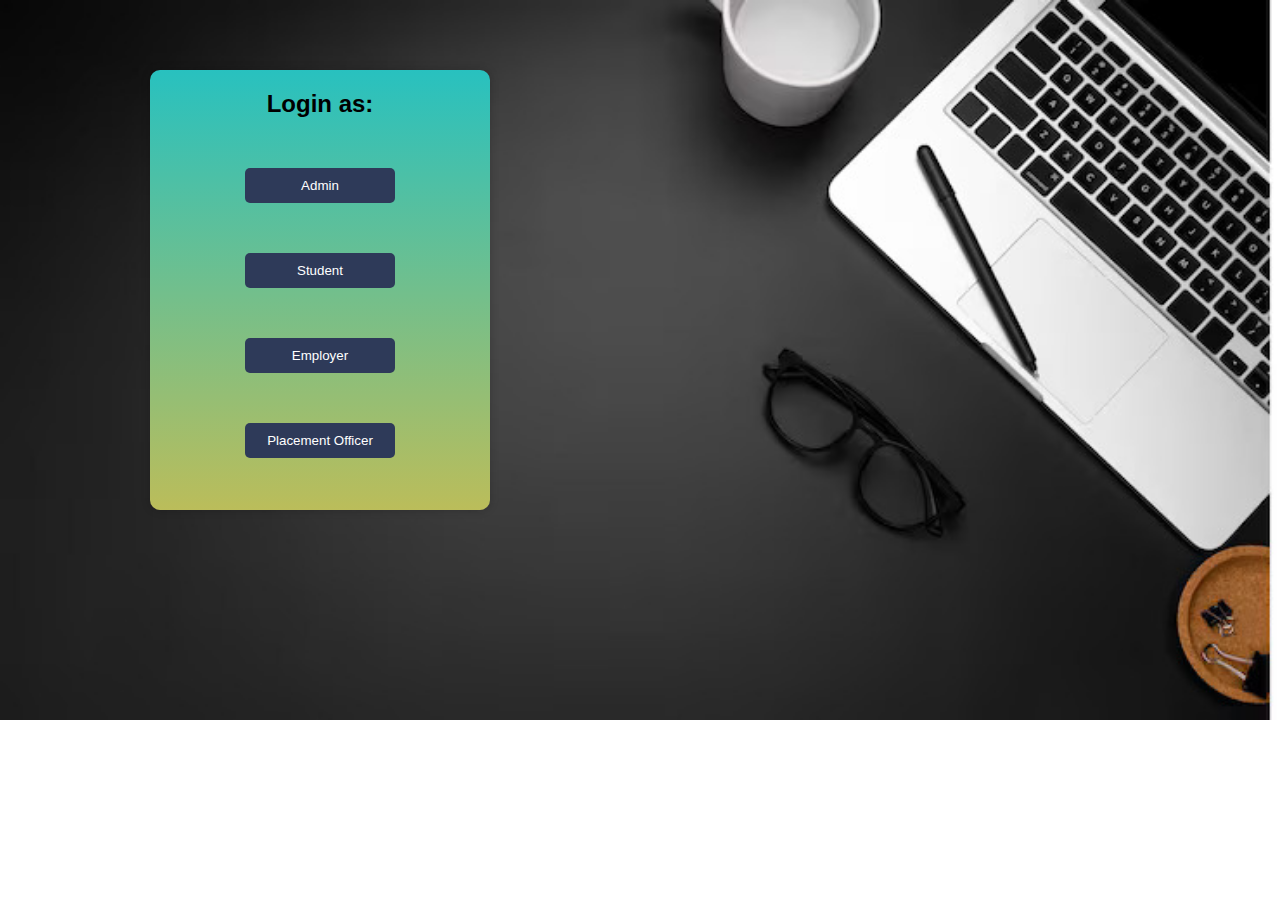
<file: index.html>
<!DOCTYPE html>
<html lang="en">
<head>
  <meta charset="UTF-8" />
  <meta name="viewport" content="width=device-width, initial-scale=1.0" />
  <title>Placement Interaction and Tracking System</title>
  <link rel="stylesheet" href="style.css" />
</head>
<body>

  <div id="loader">
    <div class="spinner"></div>
    <p>Loading...</p>
  </div>


  <div class="container">
    <div class="login-box">
      <h2>Login as:</h2>
      <button onclick="showLoader('admin.html')">Admin</button>
      <button onclick="showLoader('student.html')">Student</button>
      <button onclick="showLoader('employer.html')">Employer</button>
      <button onclick="showLoader('officer.html')">Placement Officer</button>
    </div>
  </div>
  <script src="script.js"></script>
</body>
</html>
</file>
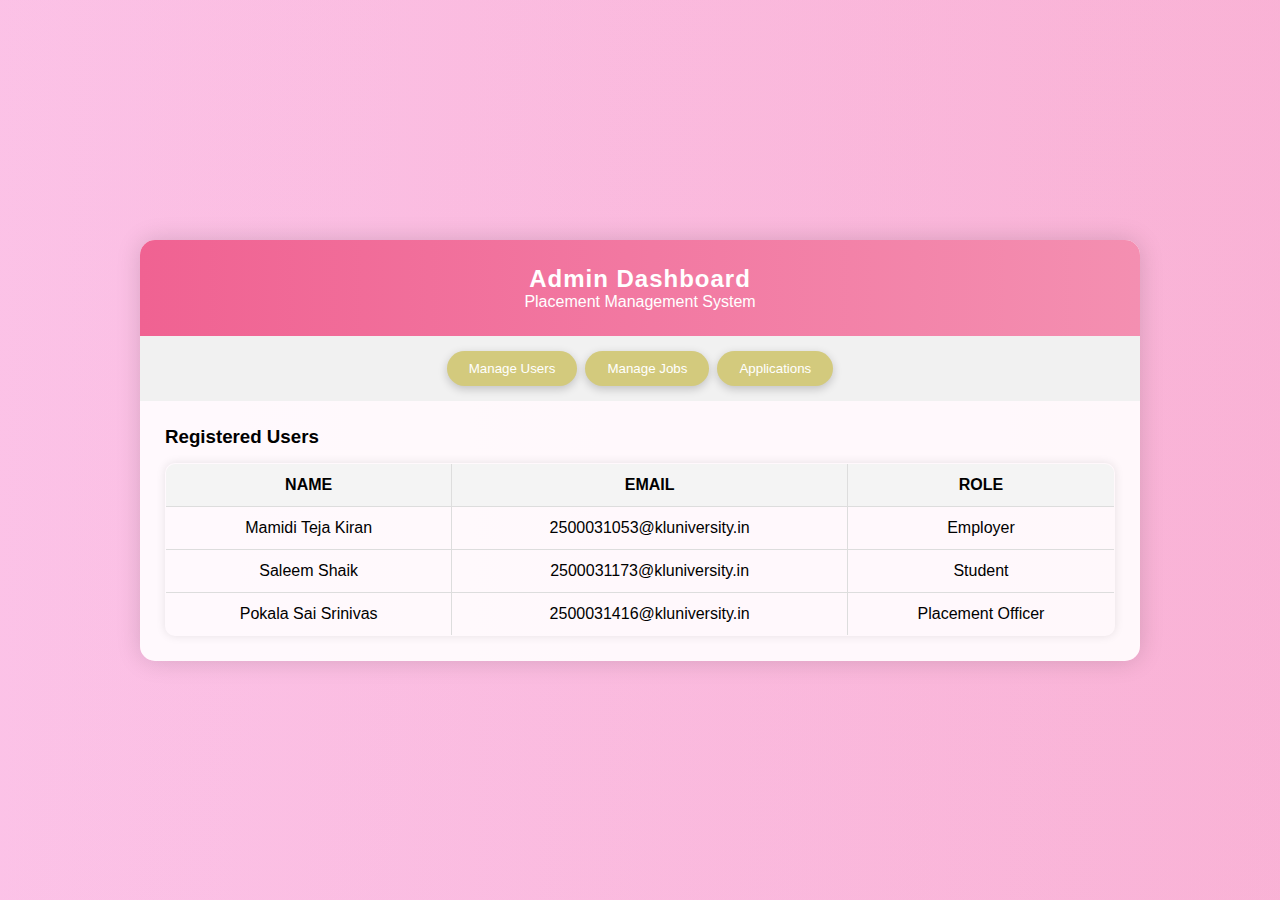
<file: admin.html>
<!DOCTYPE html>
<html lang="en">
<head>
  <meta charset="UTF-8" />
  <meta name="viewport" content="width=device-width, initial-scale=1.0" />
  <title>Admin Dashboard - Placement Portal</title>
  <link rel="stylesheet" href="style1.css">
</head>
<body>

  <div class="dashboard">
    <div class="header">
      <h2>Admin Dashboard</h2>
      <p>Placement Management System</p>
    </div>

    <div class="menu">
      <button onclick="showSection('users')">Manage Users</button>
      <button onclick="showSection('jobs')">Manage Jobs</button>
      <button onclick="showSection('applications')">Applications</button>
    </div>

    <div class="content active" id="users">
      <h3>Registered Users</h3>
      <table>
        <tr>
          <th>Name</th>
          <th>Email</th>
          <th>Role</th>
        </tr>
        <tr>
          <td>Mamidi Teja Kiran</td>
          <td>2500031053@kluniversity.in</td>
          <td>Employer</td>
        </tr>
        <tr>
          <td>Saleem Shaik</td>
          <td>2500031173@kluniversity.in</td>
          <td>Student</td>
        </tr>
        <tr>
            <td>Pokala Sai Srinivas</td>
            <td>2500031416@kluniversity.in</td>
            <td>Placement Officer</td>
        </tr>
      </table>
    </div>

    
    <div class="content" id="jobs">
      <h3>Job Listings</h3>
      <table>
        <tr>
          <th>Job Title</th>
          <th>Company Logo</th>
          <th>Company</th>
          <th>Deadline</th>
        </tr>
        <tr>
          <td>Software Internship</td>
          <td><img src="ibm-logo.webp" height="30px" width="30px"></td>
          <td>IBM</td>
          <td>30/11/25</td>
        </tr>
        <tr>
          <td>Web Developer</td>
          <td><img src="google-logo.webp" height="30px" width="30px" ></td>
          <td>GOOGLE</td>
          <td>10/12/25</td>
        </tr>
        <tr>
            <td>Mobile App Developer</td>
            <td><img src="microsoft-logo.png" height="30px" width="30px"></td>
            <td>MICROSOFT</td>
            <td>26/12/25</td>
        </tr>
        <tr>
            <td>Data Scientist</td>
            <td><img src="bosch-logo.png" height="30px" width="30px"></td>
            <td>BOSCH</td>
            <td>5/12/25</td>
        </tr>
        <tr>
            <td>Cloud Engineer</td>
            <td><img src="jp-logo.jpg" height="30px" width="30px"></td>
            <td>JP MORGAN</td>
            <td>26/3/25</td>
        </tr>
      </table>
    </div>

    <div class="content" id="applications">
      <h3>Student Applications</h3>
      <table>
        <tr>
          <th>Student Name</th>
          <th>Job Applied</th>
          <th>Status</th>
        </tr>
        <tr>
          <td>Mamidi Teja kiran</td>
          <td>Software Intern</td>
          <td>Shortlisted</td>
        </tr>
        <tr>
          <td>Saleem Shaik</td>
          <td>Web Developer</td>
          <td>Meritlisted</td>
        </tr>
        <tr>
            <td>Pokala Sai Srinivas</td>
            <td>Frontend Developer</td>
            <td>Shortlisted</td>
        </tr>
      </table>
    </div>
  </div>

  <script>
    function showSection(sectionId) {
      const sections = document.querySelectorAll(".content");
      sections.forEach(sec => sec.classList.remove("active"));
      document.getElementById(sectionId).classList.add("active");
    }
  </script>

</body>
</html>
</file>
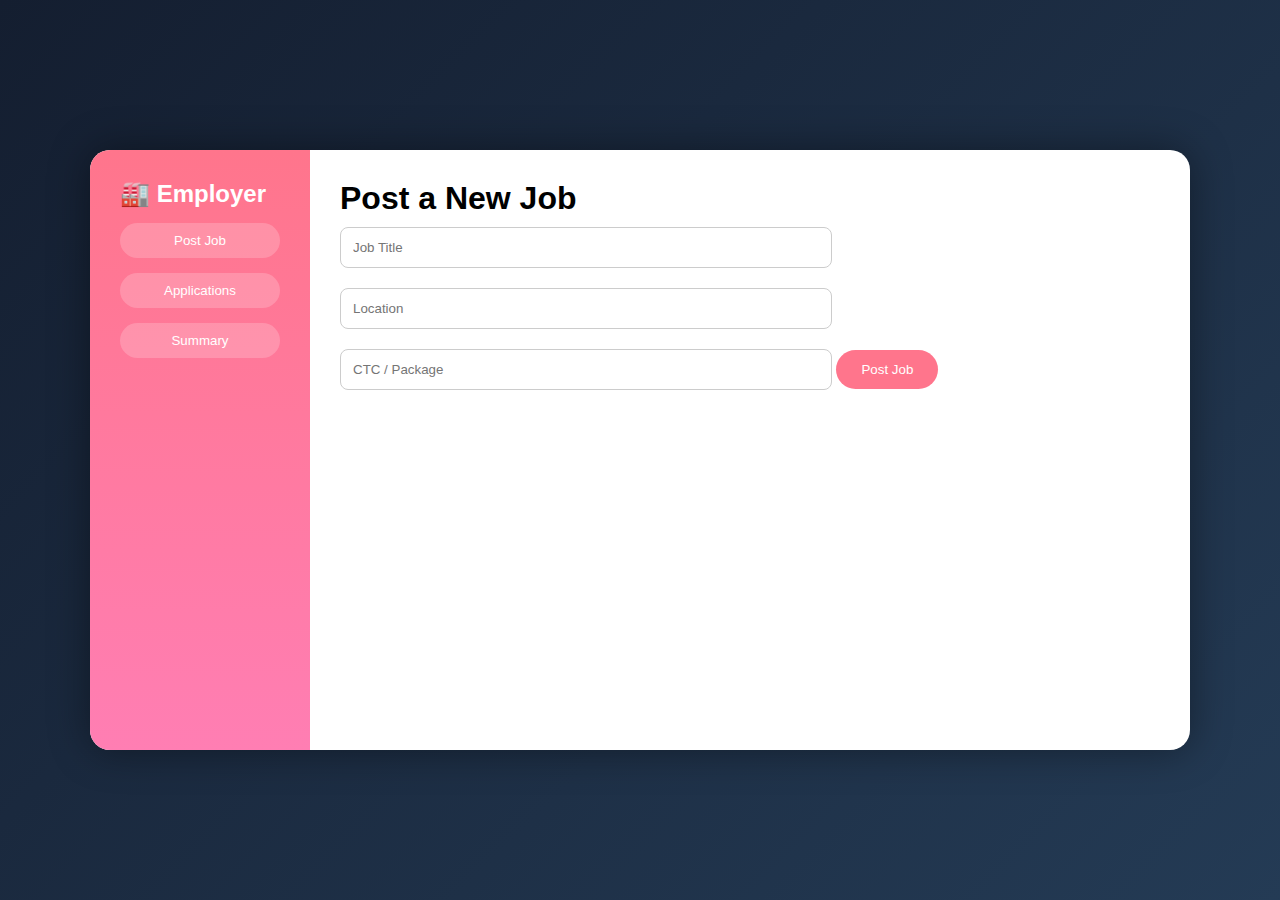
<file: employer.html>
<!DOCTYPE html>
<html lang="en">
<head>
  <meta charset="UTF-8">
  <title>Employer Dashboard</title>
  <meta name="viewport" content="width=device-width, initial-scale=1.0">
  <link rel="stylesheet" href="style3.css">
</head>
<body>

<div class="wrapper">
  <aside>
    <h2>🏭 Employer</h2>
    <button onclick="show('post')">Post Job</button>
    <button onclick="show('apps')">Applications</button>
    <button onclick="show('summary')">Summary</button>
  </aside>

  <main>
    <section id="post" class="page active">
      <h1>Post a New Job</h1>
      <input placeholder="Job Title">
      <input placeholder="Location">
      <input placeholder="CTC / Package">
      <button class="primary">Post Job</button>
    </section>

    <section id="apps" class="page">
      <h1>Applications</h1>
      <table>
        <tr><th>Name</th><th>Branch</th><th>Status</th></tr>
        <tr><td>Saleem Shaik</td><td>CSE</td><td>Shortlisted</td></tr>
        <tr><td>Sai Srinivas</td><td>ECE</td><td>Review</td></tr>
      </table>
    </section>

    <section id="summary" class="page">
      <h1>Hiring Summary</h1>
      <div class="cards">
        <div class="card">120<br><span>Applicants</span></div>
        <div class="card">35<br><span>Shortlisted</span></div>
        <div class="card">12<br><span>Selected</span></div>
      </div>
    </section>
  </main>
</div>

<script>
function show(id){
  document.querySelectorAll('.page').forEach(p=>p.classList.remove('active'));
  document.getElementById(id).classList.add('active');
}
</script>

</body>
</html>
</file>
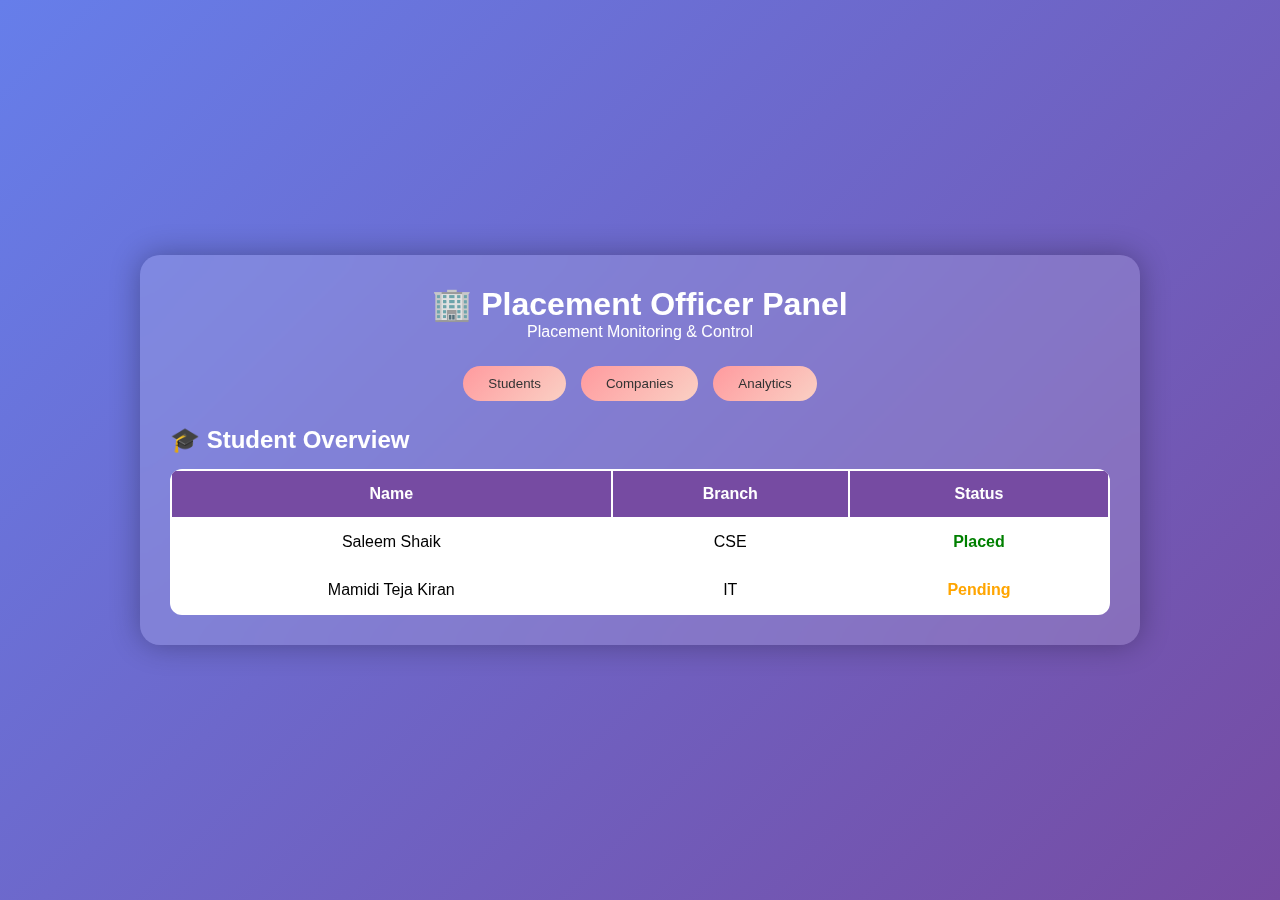
<file: officer.html>
<!DOCTYPE html>
<html lang="en">
<head>
  <meta charset="UTF-8">
  <title>Placement Officer Dashboard</title>
  <meta name="viewport" content="width=device-width, initial-scale=1.0">
  <link rel="stylesheet" href="style4.css">
</head>
<body></body>

<div class="glass-card">
  <header>
    <h1>🏢 Placement Officer Panel</h1>
    <p>Placement Monitoring & Control</p>
  </header>

  <nav>
    <button onclick="showTab('students')">Students</button>
    <button onclick="showTab('companies')">Companies</button>
    <button onclick="showTab('analytics')">Analytics</button>
  </nav>

  <section id="students" class="tab active">
    <h2>🎓 Student Overview</h2>
    <table>
      <tr>
        <th>Name</th>
        <th>Branch</th>
        <th>Status</th>
      </tr>
      <tr>
        <td>Saleem Shaik</td>
        <td>CSE</td>
        <td class="placed">Placed</td>
      </tr>
      <tr>
        <td>Mamidi Teja Kiran</td>
        <td>IT</td>
        <td class="pending">Pending</td>
      </tr>
    </table>
  </section>

  <section id="companies" class="tab">
    <h2>🏭 Visiting Companies</h2>
    <table>
      <tr>
        <th>Company</th>
        <th>Role</th>
        <th>Date</th>
      </tr>
      <tr>
        <td>Google</td>
        <td>Software Engineer</td>
        <td>15 Feb 2026</td>
      </tr>
      <tr>
        <td>IBM</td>
        <td>Cloud Engineer</td>
        <td>22 Feb 2026</td>
      </tr>
    </table>
  </section>

  <section id="analytics" class="tab">
    <h2>📊 Placement Analytics</h2>
    <div class="stats">
      <div class="stat-card">
        <h3>78%</h3>
        <p>Placement Rate</p>
      </div>
      <div class="stat-card">
        <h3>120+</h3>
        <p>Companies</p>
      </div>
      <div class="stat-card">
        <h3>950+</h3>
        <p>Students</p>
      </div>
    </div>
  </section>
</div>

<script>
function showTab(id) {
  document.querySelectorAll('.tab').forEach(tab => tab.classList.remove('active'));
  document.getElementById(id).classList.add('active');
}
</script>

</body>
</html>
</file>
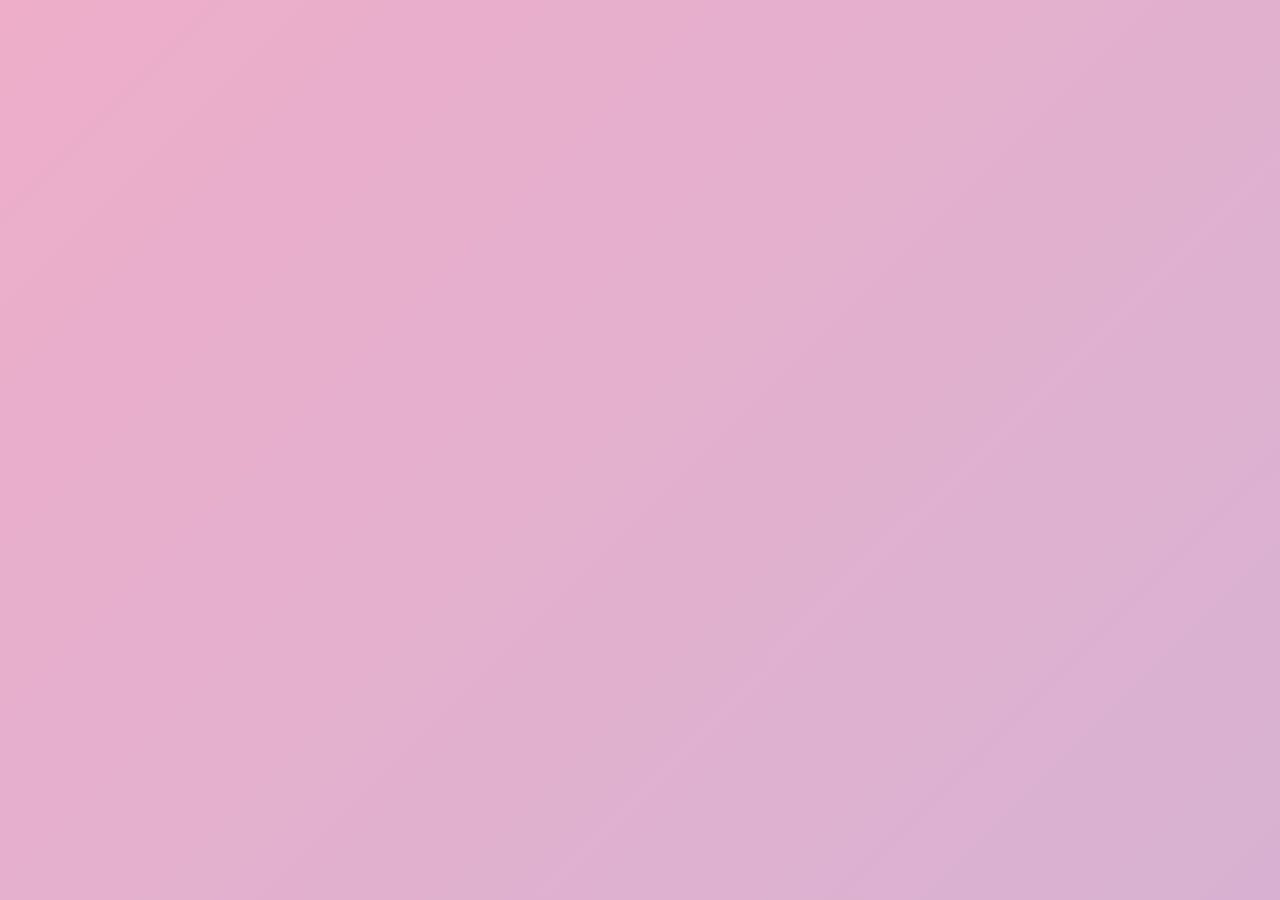
<file: student.html>
<!DOCTYPE html>
<html lang="en">
<head>
  <meta charset="UTF-8">
  <meta name="viewport" content="width=device-width, initial-scale=1.0">
  <title>Student Dashboard</title>
  <link rel="stylesheet" href="style2.css">
</head>
<body>
    <div class="container">
  <header>
    <h1>🎓 Student Placement Portal</h1>
    <nav>
      <button onclick="showSection('jobs')">Available Jobs</button>
      <button onclick="showSection('applications')">My Applications</button>
      <button onclick="showSection('profile')">My Profile</button>
    </nav>
  </header>

  <main>
    <section id="jobs" class="active">
      <h2>Available Job Opportunities</h2>
      <table>
        <tr>
          <th>Company Logo</th>
          <th>Company Name</th>
          <th>Role</th>
          <th>Location</th>
          <th>Apply</th>
        </tr>
        <tr>
          <td><img src="google-logo.webp" height="50px" width="50px"></td>
          <td>GOOGLE</td>
          <td>Software Engineer</td>
          <td>Bangalore</td>
          <td><button class="apply-btn" onclick="applyJob('Google')">Apply</button></td>
        </tr>
        <tr>
          <td><img src="microsoft-logo.png" alt="Microsoft"></td>
          <td>MICROSOFT</td>
          <td>Data Analyst</td>
          <td>Hyderabad</td>
          <td><button class="apply-btn" onclick="applyJob('Microsoft')">Apply</button></td>
        </tr>
         <tr>
          <td><img src="ibm-logo.webp" height="50px" width="50px"></td>
          <td>IBM</td>
          <td>Cloud Engineering</td>
          <td>Chennai</td>
          <td><button class="apply-btn" onclick="applyJob('IBM')">Apply</button></td>
        </tr>
         <tr>
          <td><img src="bosch-logo.png" height="50px" width="50px"></td>
          <td>BOSCH</td>
          <td>Software</td>
          <td>Mumbai</td>
          <td><button class="apply-btn" onclick="applyJob('BOSCH')">Apply</button></td>
        </tr>
         <tr>
          <td><img src="jp-logo.jpg" height="50px" width="50px"></td>
          <td>JP MORGAN</td>
          <td>Mobile App Developer</td>
          <td>Bihar</td>
          <td><button class="apply-btn" onclick="applyJob('JP MORGAN')">Apply</button></td>
        </tr>
      </table>
    </section>

    <section id="applications">
      <h2>My Applications</h2>
      <p id="applicationList">No applications yet.</p>
    </section>

    <section id="profile">
      <h2>My Profile</h2>
      <form>
        <label>Name:</label>
        <input type="text" placeholder="Enter your name" required><br>
        <label>Email:</label>
        <input type="email" placeholder="Enter your email" required><br>
        <label>Course:</label>
        <input type="text" placeholder="Your course" required><br>
        <button type="submit">Update Profile</button>
      </form>
    </section>
  </main>

  <footer>
    <p>© 2025 Placement Interaction System | Student Dashboard</p>
  </footer>
  </div>

  <script>
    function showSection(sectionId) {
      document.querySelectorAll("section").forEach(sec => sec.classList.remove("active"));
      document.getElementById(sectionId).classList.add("active");
    }
    function applyJob(companyName) {
      const list = document.getElementById("applicationList");
      if (list.innerText === "No applications yet.") {
        list.innerText = "";
      }
      const item = document.createElement("p");
      item.textContent = "Applied for " + companyName + " ✔";
      list.appendChild(item);
      alert("Application submitted to " + companyName);
    }
  </script>
</body>
</html>
</file>
<file: style.css>
*{
    margin: 0;
    padding: 0;
}

body{
    background-image: url(BGI.jpg);
     background-repeat: no-repeat;
    background-size: cover;
    font-family: Arial, sans-serif;
    text-align: center;
}

h1 {
  color: #2e3a59;
  margin-top: 30px;
}

.login-box {
  height: 400px;
  margin-left: 150px;
  margin-top: 70px;
  width: 300px;
  background: #fff;
  padding: 20px;
  border-radius: 10px;
  box-shadow: 0 0 10px rgba(0,0,0,0.2);
  justify-items: center;
  background: linear-gradient(#28C1BF,#BBBD5A);
  
}
.login-box button {
  display: block;
  width: 50%;
  margin: 50px 0;
  padding: 10px;
  background: #2e3a59;
  color: white;
  border: none;
  border-radius: 5px;
  cursor: pointer;
}

button {
  margin: 8px;
  padding: 10px 20px;
  background: #2e3a59;
  color: white;
  border: none;
  border-radius: 8px;
  cursor: pointer;
}

button:hover {
  background: #43558b;
}
.container {
  animation: fadeInUp 1s ease forwards;
}

@keyframes fadeInUp {
  from {
    opacity: 0;
    transform: translateY(80px);
  }
  to {
    opacity: 1;
    transform: translateY(0);
  }
}
.login-box button:hover {
  transform: translateY(-6px);
  box-shadow: 0 8px 18px rgba(0, 0, 0, 0.3), 0 0 10px rgba(0, 255, 255, 0.4);
  background: #437b8b;
}
@keyframes shimmer {
  0% { background-position: -200px 0; }
  100% { background-position:200px0; }
}

#loader {
  position: fixed;
  inset: 0;
  background: rgba(0, 0, 0, 0.8);
  display: flex;
  flex-direction: column;
  justify-content: center;
  align-items: center;
  color: white;
  font-family: Arial, sans-serif;
  font-size: 1.2rem;
  z-index: 9999;
  opacity: 0;
  visibility: hidden;
  transition: opacity 0.5s ease, visibility 0.5s ease;
}

#loader.active {
  opacity: 1;
  visibility: visible;
}


.spinner {
  border: 6px solid rgba(255, 255, 255, 0.2);
  border-top: 6px solid #00d4ff;
  border-radius: 50%;
  width: 70px;
  height: 70px;
  animation: spin 1s linear infinite;
  margin-bottom: 10px;
}

@keyframes spin {
  0% { transform: rotate(0deg); }
  100% { transform: rotate(360deg);}
}
</file>
<file: style1.css>
* {
  margin: 0;
  padding: 0;
  box-sizing: border-box;
  font-family: "Poppins", sans-serif;
}
body {
  background: linear-gradient(270deg, #89f7fe, #66a6ff, #f48fb1, #fbc2eb);
  background-size: 800% 800%;
  animation: gradientFlow 12s ease infinite;
  min-height: 100vh;
  font-family: "Poppins", sans-serif;
  display: flex;
  align-items: center;
  justify-content: center;
}

body::before {
  content: "";
  position: absolute;
  inset: 0;
  background: linear-gradient(120deg, rgba(255, 192, 203, 0.15), rgba(255, 255, 255, 0.05));
  background-size: 200% 200%;
  animation: bgMove 10s ease infinite;
  z-index: 0;
}

.dashboard {
  background: rgba(255, 255, 255, 0.9);
  width: 90%;
  max-width: 1000px;
  border-radius: 15px;
  box-shadow: 0 0 25px rgba(0, 0, 0, 0.15);
  overflow: hidden;
  position: relative;
  z-index: 1;
  animation: floatIn 1s ease forwards;
}


.header {
  background: linear-gradient(90deg, #f06292, #f48fb1);
  color: white;
  text-align: center;
  padding: 25px;
  animation: fadeInDown 1s ease forwards;
}

.header h2 {
  letter-spacing: 1px;
}


.menu {
  display: flex;
  justify-content: center;
  background: #f1f1f1;
  padding: 15px;
  flex-wrap: wrap;
  gap: 8px;
}

.menu button {
  background: #d3ca7d;
  color: white;
  border: none;
  padding: 10px 22px;
  border-radius: 25px;
  cursor: pointer;
  font-weight: 500;
  transition: all 0.4s ease;
  box-shadow: 0 3px 10px rgba(0, 0, 0, 0.2);
  position: relative;
  overflow: hidden;
}


.menu button:hover {
  background: #2b2f91;
  transform: translateY(-4px);
  box-shadow: 0 6px 15px rgba(0, 0, 0, 0.3);
}


.menu button:focus,
.menu button:active {
  animation: pulseGlow 1.5s infinite;
}


.content {
  padding: 25px;
  display: none;
  opacity: 0;
  transform: translateY(10px);
  animation: fadeIn 0.5s ease forwards;
}

.content.active {
  display: block;
  opacity: 1;
  transform: translateY(0);
}


table {
  width: 100%;
  border-collapse: collapse;
  margin-top: 15px;
  border-radius: 10px;
  overflow: hidden;
  box-shadow: 0 0 10px rgba(0, 0, 0, 0.1);
}

table, th, td {
  border: 1px solid #ddd;
}

th, td {
  padding: 12px;
  text-align: center;
  transition: all 0.3s ease;
}

th {
  background: #f4f4f4;
  text-transform: uppercase;
}


tr:hover {
  background-color: rgba(43, 47, 145, 0.1);
  transform: scale(1.01);
}


td img {
  transition: transform 0.3s ease, filter 0.3s ease;
}

td img:hover {
  transform: scale(1.3);
  filter: brightness(1.2);
}


@keyframes floatIn {
  from {
    opacity: 0;
    transform: translateY(40px) scale(0.95);
  }
  to {
    opacity: 1;
    transform: translateY(0) scale(1);
  }
}


@keyframes bgMove {
  0% { background-position: 0% 50%; }
  50% { background-position: 100% 50%; }
  100% { background-position: 0% 50%; }
}


@keyframes fadeIn {
  from { opacity: 0; transform: translateY(15px); }
  to { opacity: 1; transform: translateY(0); }
}


@keyframes fadeInDown {
  from { opacity: 0; transform: translateY(-30px); }
  to { opacity: 1; transform: translateY(0); }
}


@keyframes pulseGlow {
  0% {
    box-shadow: 0 0 0 rgba(43, 47, 145, 0.4);
  }
  50% {
    box-shadow: 0 0 15px rgba(43, 47, 145, 0.6);
  }
  100% {
    box-shadow: 0 0 0 rgba(43, 47, 145, 0.4);
  }
}
@keyframes shimmer {
  0% { background-position: -200px 0; }
  100% { background-position:200px0;}
}
@keyframes gradientFlow {
  0% { background-position: 0% 50%; }
  50% { background-position: 100% 50%; }
  100% { background-position: 0% 50%; }
}
</file>
<file: style3.css>
* {
  margin: 0;
  padding: 0;
  box-sizing: border-box;
  font-family: "Segoe UI", sans-serif;
}

body {
  background: linear-gradient(135deg, #141e30, #243b55);
  min-height: 100vh;
  display: flex;
  align-items: center;
  justify-content: center;
}

.wrapper {
  width: 95%;
  max-width: 1100px;
  height: 600px;
  display: flex;
  background: white;
  border-radius: 20px;
  overflow: hidden;
  box-shadow: 0 0 40px rgba(0,0,0,0.4);
}

aside {
  width: 220px;
  background: linear-gradient(180deg, #ff758c, #ff7eb3);
  color: white;
  padding: 30px;
  display: flex;
  flex-direction: column;
  gap: 15px;
}

aside button {
  padding: 10px;
  border: none;
  border-radius: 20px;
  background: rgba(255,255,255,0.2);
  color: white;
  cursor: pointer;
  transition: 0.3s;
}

aside button:hover {
  background: white;
  color: #ff758c;
}

main {
  flex: 1;
  padding: 30px;
}

.page {
  display: none;
  animation: fadeSlide 0.5s ease;
}

.page.active {
  display: block;
}

input {
  width: 60%;
  padding: 12px;
  margin: 10px 0;
  border-radius: 8px;
  border: 1px solid #ccc;
}

.primary {
  padding: 12px 25px;
  border: none;
  background: #ff758c;
  color: white;
  border-radius: 20px;
  cursor: pointer;
}

table {
  width: 100%;
  margin-top: 15px;
  border-collapse: collapse;
}

th {
  background: #243b55;
  color: white;
}

th, td {
  padding: 12px;
  text-align: center;
}

.cards {
  display: flex;
  gap: 20px;
}

.card {
  width: 160px;
  height: 120px;
  background: linear-gradient(135deg, #89f7fe, #66a6ff);
  border-radius: 15px;
  display: flex;
  flex-direction: column;
  justify-content: center;
  align-items: center;
  font-size: 24px;
  animation: float 3s infinite ease-in-out;
}

.card span {
  font-size: 14px;
}

@keyframes fadeSlide {
  from { opacity: 0; transform: translateX(20px); }
  to { opacity: 1; transform: translateX(0); }
}

@keyframes float {
  50% { transform: translateY(-10px); }
}
</file>
<file: style4.css>
* {
  margin: 0;
  padding: 0;
  box-sizing: border-box;
  font-family: "Poppins", sans-serif;
}

body {
  min-height: 100vh;
  background: linear-gradient(135deg, #667eea, #764ba2);
  display: flex;
  align-items: center;
  justify-content: center;
  animation: bgMove 10s infinite alternate;
}

@keyframes bgMove {
  from { background-position: 0% 50%; }
  to { background-position: 100% 50%; }
}

.glass-card {
  width: 90%;
  max-width: 1000px;
  background: rgba(255,255,255,0.15);
  backdrop-filter: blur(15px);
  border-radius: 20px;
  padding: 30px;
  box-shadow: 0 0 30px rgba(0,0,0,0.3);
  animation: fadeIn 1s ease;
}

header {
  text-align: center;
  color: white;
  margin-bottom: 25px;
}

nav {
  display: flex;
  justify-content: center;
  gap: 15px;
  margin-bottom: 25px;
}

nav button {
  padding: 10px 25px;
  border: none;
  border-radius: 30px;
  background: linear-gradient(135deg, #ff9a9e, #fad0c4);
  color: #333;
  cursor: pointer;
  transition: 0.4s;
}

nav button:hover {
  transform: translateY(-4px);
  box-shadow: 0 8px 20px rgba(0,0,0,0.4);
}

.tab {
  display: none;
  animation: slideUp 0.5s ease;
}

.tab.active {
  display: block;
}

h2 {
  color: white;
  margin-bottom: 15px;
}

table {
  width: 100%;
  background: white;
  border-radius: 12px;
  overflow: hidden;
}

th, td {
  padding: 14px;
  text-align: center;
}

th {
  background: #764ba2;
  color: white;
}

tr:hover {
  background: #f3e5f5;
}

.placed { color: green; font-weight: bold; }
.pending { color: orange; font-weight: bold; }

.stats {
  display: flex;
  gap: 20px;
  justify-content: center;
}

.stat-card {
  width: 180px;
  height: 120px;
  background: linear-gradient(135deg, #89f7fe, #66a6ff);
  border-radius: 15px;
  display: flex;
  flex-direction: column;
  justify-content: center;
  align-items: center;
  color: #333;
  animation: float 3s infinite ease-in-out;
}

@keyframes float {
  0%,100% { transform: translateY(0); }
  50% { transform: translateY(-10px); }
}

@keyframes slideUp {
  from { opacity: 0; transform: translateY(20px); }
  to { opacity: 1; transform: translateY(0); }
}

@keyframes fadeIn {
  from { opacity: 0; }
  to { opacity: 1; }
}

@keyframes neonGlow {
  0% { box-shadow: 0 0 5px #00eaff; }
  50% { box-shadow: 0 0 25px #00eaff, 0 0 50px #00eaff; }
  100% { box-shadow: 0 0 5px #00eaff; }
}

.glow-card {
  animation: neonGlow 3s infinite alternate;
}
</file>
<file: style2.css>
* {
  margin: 0;
  padding: 0;
  box-sizing: border-box;
  font-family: 'Segoe UI', sans-serif;
}


body {
  height: 100%;
  background: linear-gradient(135deg, #EEAECA, #94BBE9);
  background-size: 400% 400%;
  animation: gradientMove 10s ease infinite;
  color: #333;
  opacity: 0;
  animation: fadeInBody 1s ease forwards;
}

.container {
  display: flex;
  flex-direction: column;
  min-height: 100vh;
}


header {
  background-color:black;
  color: white;
  text-align: center;
  padding: 20px;
  letter-spacing: 1px;
  box-shadow: 0 2px 10px rgba(0, 0, 0, 0.4);
  animation: slideDown 1s ease forwards;
  position: relative;
  z-index: 10;
}


header::after {
  content: "";
  position: absolute;
  bottom: 0;
  left: 0;
  width: 100%;
  height: 3px;
  background: linear-gradient(90deg, #EEAECA, #94BBE9, #EEAECA);
  animation: glowLine 3s linear infinite;
}


nav {
  margin-top: 10px;
  text-align: center;
  animation: fadeIn 1.2s ease forwards;
}

nav button {
  margin: 5px;
  padding: 10px 20px;
  border: none;
  background-color: #7e57c2;
  color: white;
  border-radius: 6px;
  cursor: pointer;
  transition: all 0.3s ease;
  box-shadow: 0 3px 8px rgba(0, 0, 0, 0.2);
}

nav button:hover {
  background-color: #9575cd;
  transform: translateY(-4px);
  box-shadow: 0 8px 16px rgba(0, 0, 0, 0.3);
}


main {
  width: 80%;
  margin: 30px auto;
  background: white;
  padding: 25px;
  border-radius: 12px;
  box-shadow: 0 0 15px rgba(0, 0, 0, 0.2);
  animation: floatIn 1s ease forwards;
}

section {
  display: none;
  opacity: 0;
  transform: translateY(10px);
  transition: opacity 0.5s ease, transform 0.5s ease;
}

section.active {
  display: block;
  opacity: 1;
  transform: translateY(0);
}


table {
  width: 100%;
  border-collapse: collapse;
  margin-top: 15px;
  border-radius: 8px;
  overflow: hidden;
}

th, td {
  border: 1px solid #ddd;
  padding: 12px;
  text-align: center;
  transition: all 0.3s ease;
}

th {
  background-color: #7DB3B3;
  color: white;
}

tr:hover {
  background-color: rgba(125, 179, 179, 0.2);
  transform: scale(1.01);
}


img {
  width: 50px;
  height: auto;
  border-radius: 50%;
  transition: transform 0.3s ease, filter 0.3s ease;
}

img:hover {
  transform: scale(1.2);
  filter: brightness(1.3);
}


.apply-btn {
  background-color: #6a1b9a;
  color: white;
  padding: 8px 14px;
  border: none;
  border-radius: 5px;
  cursor: pointer;
  transition: all 0.3s ease;
}

.apply-btn:hover {
  background-color: #8e24aa;
  transform: translateY(-3px);
  box-shadow: 0 6px 15px rgba(142, 36, 170, 0.4);
}


form {
  text-align: left;
  margin-top: 15px;
  animation: fadeIn 0.8s ease forwards;
}

label {
  display: inline-block;
  width: 80px;
  font-weight: bold;
}

input {
  margin: 5px 0 10px;
  padding: 8px;
  width: 50%;
  border-radius: 5px;
  border: 1px solid #ccc;
  transition: all 0.3s ease;
}

input:focus {
  border-color: #7e57c2;
  box-shadow: 0 0 5px rgba(126, 87, 194, 0.5);
  outline: none;
}


footer {
  background-color: black;
  color: white;
  text-align: center;
  padding: 12px;
  margin-top: auto;
  font-size: 0.9rem;
  animation: fadeInUp 1s ease forwards;
  position: relative;
}


footer::before {
  content: "";
  position: absolute;
  top: 0;
  left: 0;
  height: 3px;
  width: 100%;
  background: linear-gradient(90deg, #94BBE9, #EEAECA, #94BBE9);
  animation: glowLine 3s linear infinite;
}


@keyframes gradientMove {
  0% { background-position: 0% 50%; }
  50% { background-position: 100% 50%; }
  100% { background-position: 0% 50%; }
}
@keyframes floatIn {
  from {
    opacity: 0;
    transform: translateY(40px) scale(0.95);
  }
  to {
    opacity: 1;
    transform: translateY(0) scale(1);
  }
}




@keyframes fadeInBody {
  to { opacity: 1; }
}

@keyframes fadeIn {
  from { opacity: 0; transform: translateY(10px); }
  to { opacity: 1; transform: translateY(0); }
}

@keyframes fadeInUp {
  from { opacity: 0; transform: translateY(20px); }
  to { opacity: 1; transform: translateY(0); }
}

@keyframes slideDown {
  from { opacity: 0; transform: translateY(-40px); }
  to { opacity: 1; transform: translateY(0); }
}

@keyframes floatIn {
  from { opacity: 0; transform: translateY(30px) scale(0.95); }
  to { opacity: 1; transform: translateY(0) scale(1); }
}

@keyframes glowLine {
  0% { background-position: 0% 50%; }
  50% { background-position: 100% 50%; }
  100% { background-position: 0% 50%; }
}

@keyframes shimmer {
  0% { background-position: -200px 0; }
  100% { background-position:200px0;}
}
</file>
